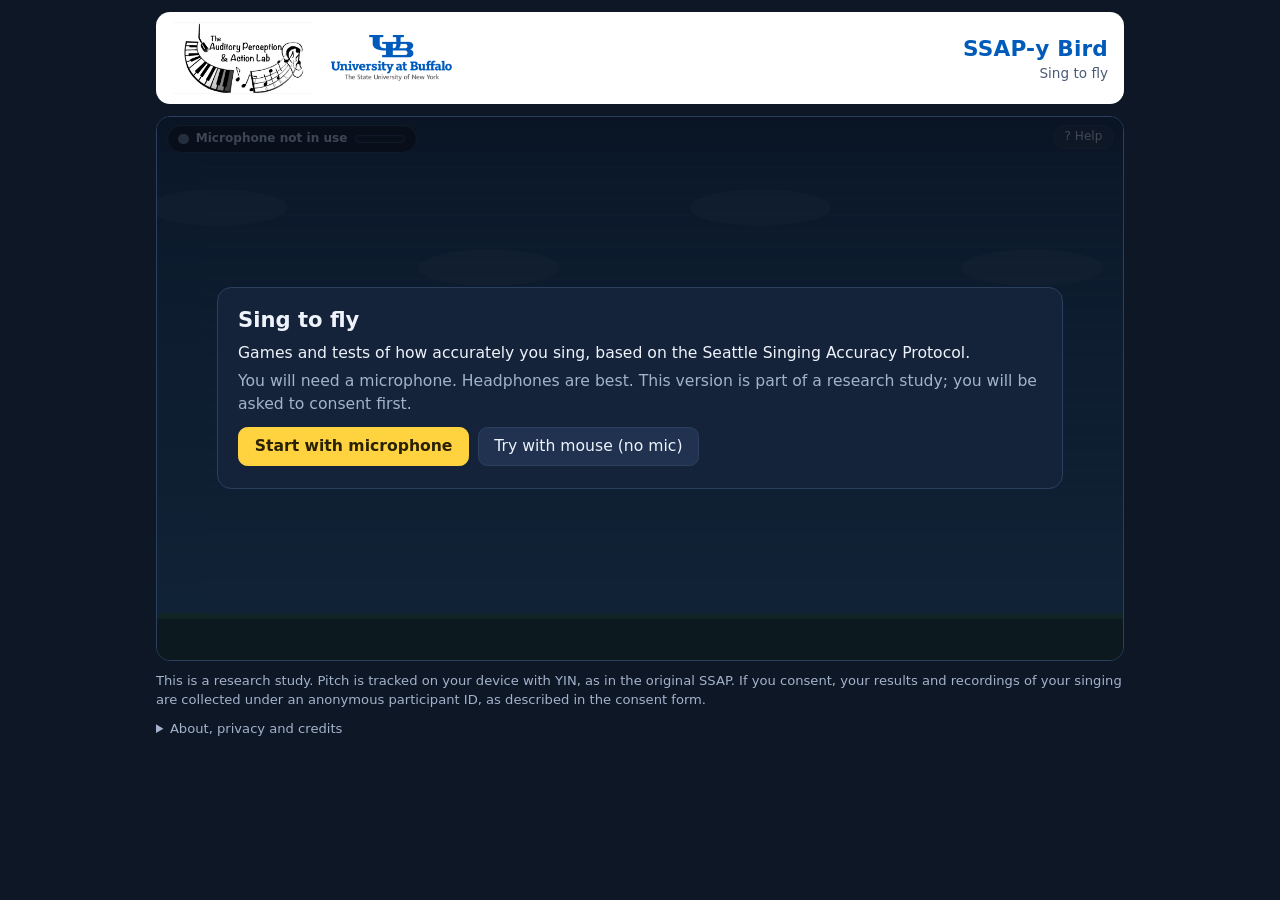
<file: index.html>
<!doctype html>
<html lang="en">
<head>
<meta charset="utf-8">
<meta name="viewport" content="width=device-width, initial-scale=1">
<title>SSAP-y Bird</title>
<meta name="description" content="Sing to fly. Echo, four-note and song games plus a pitch-hearing test, based on the Seattle Singing Accuracy Protocol from the Auditory Perception &amp; Action Lab at the University at Buffalo.">
<link rel="stylesheet" href="css/app.css?v=20261126022605">
</head>
<body>
<div class="wrap">
  <header class="brand">
    <div class="logos">
      <img src="assets/apal-logo.jpg" alt="The Auditory Perception &amp; Action Lab" class="logo-apal">
      <img src="assets/ub-logo.png" alt="University at Buffalo, The State University of New York" class="logo-ub">
    </div>
    <div class="title">
      <h1>SSAP-y Bird</h1>
      <p class="tag">Sing to fly</p>
    </div>
  </header>

  <main class="stage" id="stage">
    <canvas id="cv" aria-label="Game view"></canvas>
    <div class="topbar">
      <div class="tb-left">
        <span id="rec" class="rec idle" role="status" aria-live="polite">
          <i class="dot"></i><b id="rec-text">Microphone not in use</b>
          <span class="vu" aria-hidden="true"><i id="vu"></i></span>
        </span>
        <span id="status" aria-live="polite"></span>
      </div>
      <div class="tb-right">
        <button id="btn-help" class="mini" aria-haspopup="dialog">? Help</button>
        <button id="btn-menu" class="mini" hidden>Menu</button>
      </div>
    </div>
    <ol id="steps" class="steps" hidden aria-label="Steps">
      <li data-s="1"><span>1</span> Listen</li><li data-s="2"><span>2</span> Sing</li><li data-s="3"><span>3</span> See how you did</li>
    </ol>
    <div class="callout" id="callout" aria-live="assertive"></div>
    <div class="coach" id="coach" aria-live="polite"></div>
    <div class="overlay" id="panel"></div>
    <div class="overlay hidden" id="help" role="dialog" aria-modal="true" aria-label="Help"></div>
  </main>

  <footer class="foot">
    <p id="privacy-line">Pitch is tracked with YIN, as in the original SSAP. Your audio is analysed live in your browser and is never recorded, uploaded or stored. Nothing is sent anywhere.</p>
    <details class="about">
      <summary>About, privacy and credits</summary>
      <p><b>What is this?</b> A game version of the Seattle Singing Accuracy Protocol (SSAP), a set of short tests of how accurately people sing, developed by Peter Q. Pfordresher, Steven M. Demorest and colleagues. This version was made for The Auditory Perception &amp; Action Lab at the University at Buffalo.</p>
      <p><b>Privacy.</b> Microphone audio is converted to a pitch number on your device and then discarded. Your results stay on this page; you can download them as a CSV file yourself. Your calibrated voice range, settings and best scores are kept in this browser only.</p>
      <p><b>Accuracy.</b> A note counts as accurate when it is within 50 cents (half a semitone) of the target, the SSAP criterion. This game is for practice and fun; it is not a clinical or diagnostic test.</p>
      <p><b>Method credits.</b> YIN: de Cheveign&eacute; &amp; Kawahara (2002), <i>Journal of the Acoustical Society of America</i> 111(4).</p>
    </details>
  </footer>
</div>

<script src="js/yin.js?v=20261126022605"></script>
<script src="js/scoring.js?v=20261126022605"></script>
<script src="js/staircase.js?v=20261126022605"></script>
<script src="js/songs.js?v=20261126022605"></script>
<script src="js/draw.js?v=20261126022605"></script>
<script src="js/audio.js?v=20261126022605"></script>
<script src="js/recorder.js?v=20261126022605"></script>
<script src="js/input.js?v=20261126022605"></script>
<script src="config.js?v=20261126022605"></script>
<script src="js/datastore.js?v=20261126022605"></script>
<script src="js/leaderboard.js?v=20261126022605"></script>
<script src="js/app.js?v=20261126022605"></script>
</body>
</html>
</file>
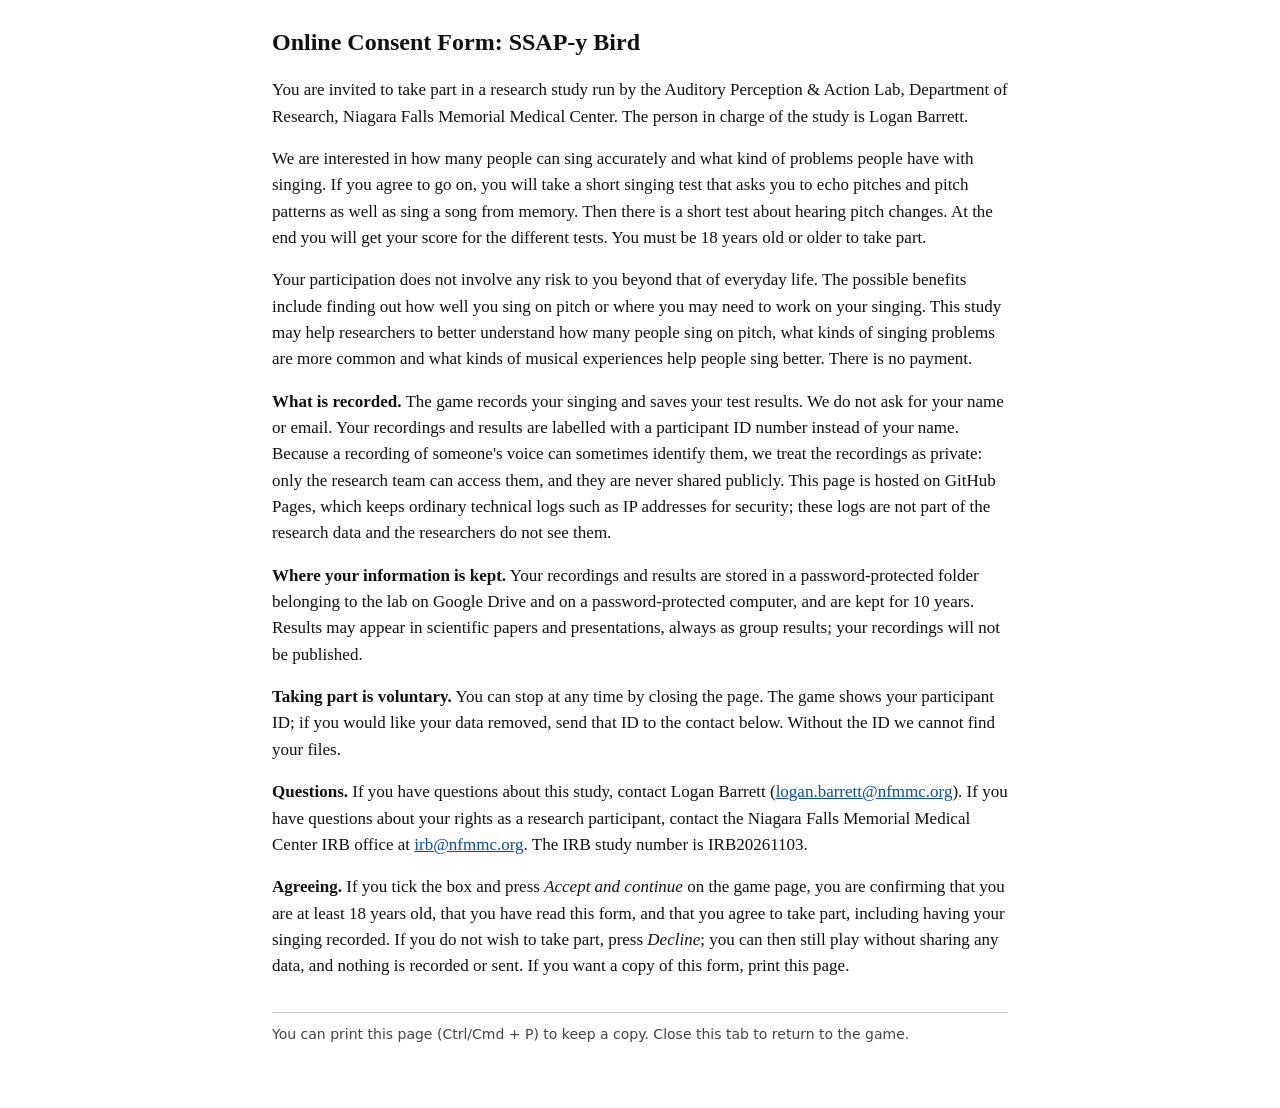
<file: consent.html>
<!doctype html>
<html lang="en">
<head>
<meta charset="utf-8">
<meta name="viewport" content="width=device-width, initial-scale=1">
<title>Online Consent Form: SSAP-y Bird</title>
<style>
  body { font: 17px/1.55 Georgia, "Times New Roman", serif; max-width: 46rem; margin: 0 auto; padding: 24px 18px 48px; color: #111; background: #fff; }
  h1 { font-size: 1.5rem; margin-top: 0; }
  p { margin: 0 0 1rem; }
  .sig { margin-top: 1.5rem; }
  .noprint { font: 14px/1.4 system-ui, sans-serif; color: #444; border-top: 1px solid #ccc; padding-top: 12px; margin-top: 2rem; }
  a { color: #0b4aa6; }
  @media print { .noprint { display: none; } }
</style>
</head>
<body>
<!-- Consent wording for the NFMMC study IRB20261103 (updated 26 Nov 2026 from the 2015 SSAP online consent).
     Keep consentVersion in config.js in step with this text. Do not edit the wording without IRB approval. -->
<h1>Online Consent Form: SSAP-y Bird</h1>

<p>You are invited to take part in a research study run by the Auditory Perception &amp; Action Lab, Department of Research,
Niagara Falls Memorial Medical Center. The person in charge of the study is Logan Barrett.</p>

<p>We are interested in how many people can sing accurately and what kind of problems people have with singing. If you agree to go on,
you will take a short singing test that asks you to echo pitches and pitch patterns as well as sing a song from memory. Then there is a
short test about hearing pitch changes. At the end you will get your score for the different tests. You must be 18 years old or older to take part.</p>

<p>Your participation does not involve any risk to you beyond that of everyday life. The possible benefits include finding out how well
you sing on pitch or where you may need to work on your singing. This study may help researchers to better understand how many people
sing on pitch, what kinds of singing problems are more common and what kinds of musical experiences help people sing better. There is no payment.</p>

<p><b>What is recorded.</b> The game records your singing and saves your test results. We do not ask for your name or email. Your recordings
and results are labelled with a participant ID number instead of your name. Because a recording of someone's voice can sometimes identify
them, we treat the recordings as private: only the research team can access them, and they are never shared publicly. This page is hosted on
GitHub Pages, which keeps ordinary technical logs such as IP addresses for security; these logs are not part of the research data and the
researchers do not see them.</p>

<p><b>Where your information is kept.</b> Your recordings and results are stored in a password-protected folder belonging to the lab on
Google Drive and on a password-protected computer, and are kept for 10 years. Results may appear in scientific papers and presentations,
always as group results; your recordings will not be published.</p>

<p><b>Taking part is voluntary.</b> You can stop at any time by closing the page. The game shows your participant ID; if you would like your data
removed, send that ID to the contact below. Without the ID we cannot find your files.</p>

<p><b>Questions.</b> If you have questions about this study, contact Logan Barrett
(<a href="mailto:logan.barrett@nfmmc.org">logan.barrett@nfmmc.org</a>). If you have questions about your rights as a research participant,
contact the Niagara Falls Memorial Medical Center IRB office at <a href="mailto:irb@nfmmc.org">irb@nfmmc.org</a>.
The IRB study number is IRB20261103.</p>

<p><b>Agreeing.</b> If you tick the box and press <i>Accept and continue</i> on the game page, you are confirming that you are at least
18 years old, that you have read this form, and that you agree to take part, including having your singing recorded. If you do not wish
to take part, press <i>Decline</i>; you can then still play without sharing any data, and nothing is recorded or sent.
If you want a copy of this form, print this page.</p>

<p class="noprint">You can print this page (Ctrl/Cmd + P) to keep a copy. Close this tab to return to the game.</p>
</body>
</html>
</file>
<file: css/app.css>
:root {
  --bg: #0e1726; --panel: #15233a; --panel2: #0f1b2f; --ink: #eef3fb; --muted: #a3b3cb;
  --line: #2b3f5e; --ub: #005bbb; --accent: #ffd23f; --good: #5ad19a; --bad: #ff6b6b;
}
* { box-sizing: border-box; }
html, body { margin: 0; background: var(--bg); color: var(--ink);
  font: 16px/1.45 system-ui, -apple-system, "Segoe UI", Roboto, sans-serif; }
.wrap { max-width: 1000px; margin: 0 auto; padding: 12px 16px 28px; }

/* brand bar: logos are dark-on-white artwork, so they sit on a white strip */
.brand { display: flex; align-items: center; justify-content: space-between; gap: 16px; flex-wrap: wrap;
  background: #fff; border-radius: 14px; padding: 10px 16px; margin-bottom: 12px; color: #0b1a33; }
.logos { display: flex; align-items: center; gap: 18px; }
.logo-apal { height: 72px; width: auto; display: block; }
.logo-ub { height: 46px; width: auto; display: block; }
.title { text-align: right; }
.title h1 { margin: 0; font-size: 1.35rem; letter-spacing: .2px; color: var(--ub); }
.title .tag { margin: 0; font-size: .85rem; color: #4b5b75; }

.stage { position: relative; width: 100%; aspect-ratio: 16 / 9; border-radius: 14px; overflow: hidden;
  border: 1px solid var(--line); background: #0b1626; }
canvas { position: absolute; inset: 0; width: 100%; height: 100%; display: block; touch-action: none; }
.topbar { position: absolute; left: 10px; right: 10px; top: 8px; display: flex; justify-content: space-between;
  align-items: center; pointer-events: none; font-size: .9rem; color: #dbe7ff; text-shadow: 0 1px 2px #000a; }
.topbar button { pointer-events: auto; }
.callout { position: absolute; left: 0; right: 0; top: 14%; text-align: center; font-size: clamp(1.4rem, 4.4vw, 2.6rem);
  font-weight: 750; color: #fff; text-shadow: 0 2px 8px #000b; pointer-events: none; transition: opacity .15s; }
.callout:empty { opacity: 0; }
.callout small { display: block; font-size: .45em; font-weight: 500; color: #dbe7ff; margin-top: 4px; }

.overlay { position: absolute; inset: 0; display: flex; align-items: center; justify-content: center; padding: 14px;
  background: rgba(8, 14, 25, .74); overflow: auto; }
.overlay.hidden { display: none; }
.overlay.dock { background: none; align-items: flex-end; pointer-events: none; }
.overlay.dock .card { pointer-events: auto; }
.card { background: var(--panel); border: 1px solid var(--line); border-radius: 14px; padding: 18px 20px;
  max-width: 640px; width: 100%; max-height: 100%; overflow: auto; }
.card h2 { margin: 0 0 6px; font-size: 1.25rem; }
.card h3 { margin: 12px 0 4px; font-size: 1rem; }
.card p { margin: 6px 0; color: var(--muted); }
.card p.strong, .card .strong { color: var(--ink); }
.card ul { margin: 6px 0; padding-left: 1.2rem; color: var(--muted); }
.row { display: flex; gap: 10px; flex-wrap: wrap; margin-top: 14px; }
.row.center { justify-content: center; }

button { font: inherit; cursor: pointer; border-radius: 10px; border: 1px solid var(--line); background: #20324f;
  color: var(--ink); padding: 10px 16px; min-height: 44px; }
button:hover { filter: brightness(1.12); }
button.primary { background: var(--accent); color: #2a2100; border-color: var(--accent); font-weight: 650; }
button.blue { background: var(--ub); border-color: var(--ub); font-weight: 650; }
button.mini { min-height: 32px; padding: 4px 12px; font-size: .85rem; }
button.big { min-height: 64px; font-size: 1.25rem; min-width: 150px; }
button:focus-visible, input:focus-visible, select:focus-visible { outline: 3px solid #7fb2ff; outline-offset: 2px; }
button[disabled] { opacity: .5; cursor: default; }

/* menu */
.menu-grid { display: grid; grid-template-columns: repeat(auto-fill, minmax(190px, 1fr)); gap: 10px; margin-top: 10px; }
.tile { text-align: left; background: var(--panel2); border: 1px solid var(--line); border-radius: 12px; padding: 12px;
  min-height: 92px; display: flex; flex-direction: column; gap: 2px; }
.tile b { font-size: 1rem; }
.tile span { color: var(--muted); font-size: .82rem; line-height: 1.3; }
.tile.rec { border-color: var(--ub); box-shadow: 0 0 0 1px var(--ub) inset; }
.chip { display: inline-block; font-size: .72rem; padding: 1px 8px; border-radius: 999px; background: #20324f; color: var(--muted); margin-left: 6px; }
.chip.ok { background: #14452f; color: #aef0cf; }
.opt { display: flex; gap: 10px; align-items: flex-start; margin-top: 10px; color: var(--muted); font-size: .92rem; }
.opt input { margin-top: 4px; }
.meter { height: 10px; border-radius: 6px; background: #0b1626; border: 1px solid var(--line); overflow: hidden; margin-top: 8px; }
.meter > i { display: block; height: 100%; width: 0%; background: var(--good); }
.meter.level > i { background: #6aa8ff; }
.stats { display: grid; grid-template-columns: repeat(3, 1fr); gap: 10px; margin: 12px 0; }
.stat { background: var(--panel2); border: 1px solid var(--line); border-radius: 10px; padding: 10px; text-align: center; }
.stat b { display: block; font-size: 1.35rem; }
.stat span { color: var(--muted); font-size: .8rem; }
table.res { width: 100%; border-collapse: collapse; font-size: .85rem; margin-top: 8px; }
table.res th, table.res td { text-align: right; padding: 4px 8px; border-bottom: 1px solid var(--line); }
table.res th:first-child, table.res td:first-child { text-align: left; }
.err { color: var(--bad); } .ok { color: var(--good); }
.lyrics { white-space: pre-line; color: var(--ink); font-size: 1.05rem; line-height: 1.6; background: var(--panel2);
  border: 1px solid var(--line); border-radius: 10px; padding: 10px 14px; margin: 8px 0; }
.big-note { font-size: 2.2rem; font-weight: 750; margin: 2px 0; }

.foot { color: var(--muted); font-size: .82rem; margin-top: 10px; }
.foot p { margin: 4px 0; }
details.about summary { cursor: pointer; padding: 6px 0; }
.banner { background: #4a1f1f; border: 1px solid #8a3a3a; color: #ffd6d6; padding: 10px 14px; border-radius: 10px; margin-bottom: 10px; }

@media (max-width: 680px) {
  .logo-apal { height: 52px; } .logo-ub { height: 34px; }
  .title { text-align: left; }
  .stage { aspect-ratio: auto; border: none; background: none; overflow: visible; }
  canvas { position: relative; aspect-ratio: 16 / 9; height: auto; border: 1px solid var(--line); border-radius: 14px; background: #0b1626; }
  .topbar { position: static; margin: 6px 2px; color: var(--muted); text-shadow: none; }
  .callout { position: static; font-size: 1.3rem; color: var(--ink); text-shadow: none; margin: 6px 0; min-height: 0; }
  .callout:empty { display: none; }
  .overlay, .overlay.dock { position: static; background: none; padding: 10px 0 0; align-items: flex-start; overflow: visible; }
  .card { max-height: none; }
  .stats { grid-template-columns: 1fr 1fr; }
}

/* ---- guidance: recording light, step guide, coach line, help ---- */
.topbar { align-items: flex-start; gap: 8px; }
.tb-left { display: flex; flex-direction: column; gap: 4px; align-items: flex-start; }
.tb-right { display: flex; gap: 6px; }
.rec { display: inline-flex; align-items: center; gap: 8px; padding: 5px 12px; border-radius: 999px;
  background: rgba(8,14,25,.78); border: 1px solid var(--line); font-size: .86rem; color: #dbe7ff; text-shadow: none; }
.rec .dot { width: 11px; height: 11px; border-radius: 50%; background: #7a8ba6; flex: none; }
.rec .vu { width: 54px; height: 8px; border-radius: 5px; background: #0b1626; overflow: hidden; flex: none; border: 1px solid var(--line); }
.rec .vu i { display: block; height: 100%; width: 0%; background: #6aa8ff; }
.rec.rec-on { background: #5a1414; border-color: #ff6b6b; color: #fff; }
.rec.rec-on .dot { background: #ff3b3b; animation: pulse 1s infinite; }
.rec.rec-on .vu i { background: #ff9a9a; }
.rec.listen { border-color: #ffd23f; }
.rec.listen .dot { background: #ffd23f; }
@keyframes pulse { 0%, 100% { opacity: 1; transform: scale(1); } 50% { opacity: .35; transform: scale(.8); } }
@media (prefers-reduced-motion: reduce) { .rec.rec-on .dot { animation: none; } }

.steps { position: absolute; left: 50%; transform: translateX(-50%); top: 44px; display: flex; gap: 6px; margin: 0; padding: 0;
  list-style: none; pointer-events: none; z-index: 2; }
.steps li { background: rgba(8,14,25,.72); border: 1px solid var(--line); color: #9fb0c9; padding: 4px 12px;
  border-radius: 999px; font-size: .86rem; display: flex; gap: 7px; align-items: center; }
.steps li span { width: 20px; height: 20px; border-radius: 50%; background: #20324f; display: grid; place-items: center; font-weight: 700; font-size: .78rem; }
.steps li.done { color: #aef0cf; } .steps li.done span { background: #14452f; }
.steps li.on { background: var(--accent); color: #2a2100; border-color: var(--accent); font-weight: 700; }
.steps li.on span { background: #2a2100; color: var(--accent); }

.coach { position: absolute; left: 50%; transform: translateX(-50%); bottom: 11%; max-width: 86%; text-align: center;
  background: rgba(8,14,25,.86); border: 1px solid var(--line); border-radius: 14px; padding: 10px 18px;
  font-size: clamp(1rem, 2.4vw, 1.3rem); font-weight: 600; color: #fff; pointer-events: none; }
.coach:empty { display: none; }
.coach.good { border-color: #5ad19a; background: rgba(12,56,38,.9); }
.coach.warn { border-color: #ffb454; background: rgba(70,40,6,.92); }

.overlay.dock .card.dockcard { background: transparent; border: none; padding: 0; text-align: center; }
button.finish { min-height: 52px; font-size: 1.05rem; padding: 10px 22px; }
.meter.big { height: 22px; border-radius: 12px; }
#help { z-index: 10; background: rgba(8,14,25,.86); }
.help-card h3 { margin-top: 14px; }

@media (max-width: 680px) {
  .steps { position: static; transform: none; margin: 6px 0; flex-wrap: wrap; }
  .steps li { background: var(--panel2); }
  .coach { position: static; transform: none; max-width: none; margin: 6px 0; pointer-events: auto; }
  .tb-left { flex-direction: row; flex-wrap: wrap; align-items: center; }
  #help { position: fixed; inset: 0; padding: 12px; background: rgba(8,14,25,.92); }
}

/* =====================================================================
   Scaling: everything inside the game area is sized relative to the game
   area itself (container units), so a card that fits at one window size
   fits at every size. Overrides the fixed px sizes above.
   ===================================================================== */
[hidden] { display: none !important; }         /* author display:flex was beating the hidden attribute */

.stage { container-type: size; }

.card { font-size: clamp(10px, 1.62cqw, 20px); padding: 1.05em 1.25em; max-width: min(54em, 96%); border-radius: .9em; }
.card h2 { font-size: 1.35em; margin: 0 0 .3em; }
.card h3 { font-size: 1em; margin: .65em 0 .2em; }
.card p { margin: .35em 0; }
.card ul, .card ol { margin: .35em 0; padding-left: 1.2em; }
.card .row { gap: .55em; margin-top: .75em; }
.card button { font-size: 1em; min-height: 2.5em; padding: .45em 1em; border-radius: .6em; }
.card button.mini { min-height: 2em; padding: .2em .7em; font-size: .88em; }
.card button.big { min-height: 3.4em; font-size: 1.25em; min-width: 8em; }
.card button.finish { min-height: 2.9em; font-size: 1.05em; padding: .5em 1.4em; }
.card .opt { margin-top: .45em; font-size: .9em; gap: .6em; }
.card .meter { height: .75em; margin-top: .5em; }
.card .meter.big { height: 1.5em; }
.card .lyrics { font-size: 1em; line-height: 1.5; padding: .6em .9em; margin: .5em 0; }
.card .big-note { font-size: 2em; }

.menu-grid { grid-template-columns: repeat(3, minmax(0, 1fr)); gap: .55em; margin-top: .5em; }
.tile { min-height: 0; padding: .55em .75em; gap: .12em; border-radius: .7em; }
.tile b { font-size: 1em; }
.tile span { font-size: .8em; line-height: 1.25; }
.chip { font-size: .72em; padding: .05em .6em; margin-left: .5em; }

.stats { gap: .55em; margin: .6em 0; }
.stat { padding: .45em .5em; border-radius: .6em; }
.stat b { font-size: 1.3em; }
.stat span { font-size: .78em; }
table.res { font-size: .82em; margin-top: .4em; }
table.res th, table.res td { padding: .22em .55em; }

/* chrome that sits on the game */
.topbar { font-size: clamp(10px, 1.25cqw, 15px); }
.rec { font-size: 1em; padding: .35em .85em; gap: .6em; }
.rec .dot { width: .85em; height: .85em; }
.rec .vu { width: 4.2em; height: .6em; }
.topbar button.mini { font-size: 1em; min-height: 2em; padding: .2em .8em; }
.steps { top: 3.3em; font-size: clamp(10px, 1.25cqw, 15px); gap: .45em; }
.steps li { padding: .28em .9em; gap: .5em; }
.steps li span { width: 1.45em; height: 1.45em; font-size: .85em; }
.callout { font-size: clamp(18px, 4.2cqw, 44px); top: 12%; }
.coach { font-size: clamp(12px, 1.9cqw, 24px); padding: .5em 1em; border-radius: .8em; bottom: 10%; }
.overlay { padding: 1.2cqw; }

@media (max-width: 680px) {
  .stage { container-type: normal; }
  .card { font-size: 15px; }
  .menu-grid { grid-template-columns: 1fr 1fr; }
  .topbar, .steps { font-size: 13px; }
  .callout { font-size: 1.3rem; }
  .coach { font-size: 1rem; }
}

table.res.lb { font-size: .8em; }
table.res.lb th, table.res.lb td { padding: .1em .5em; }
.card .row .mini { white-space: nowrap; }
</file>
